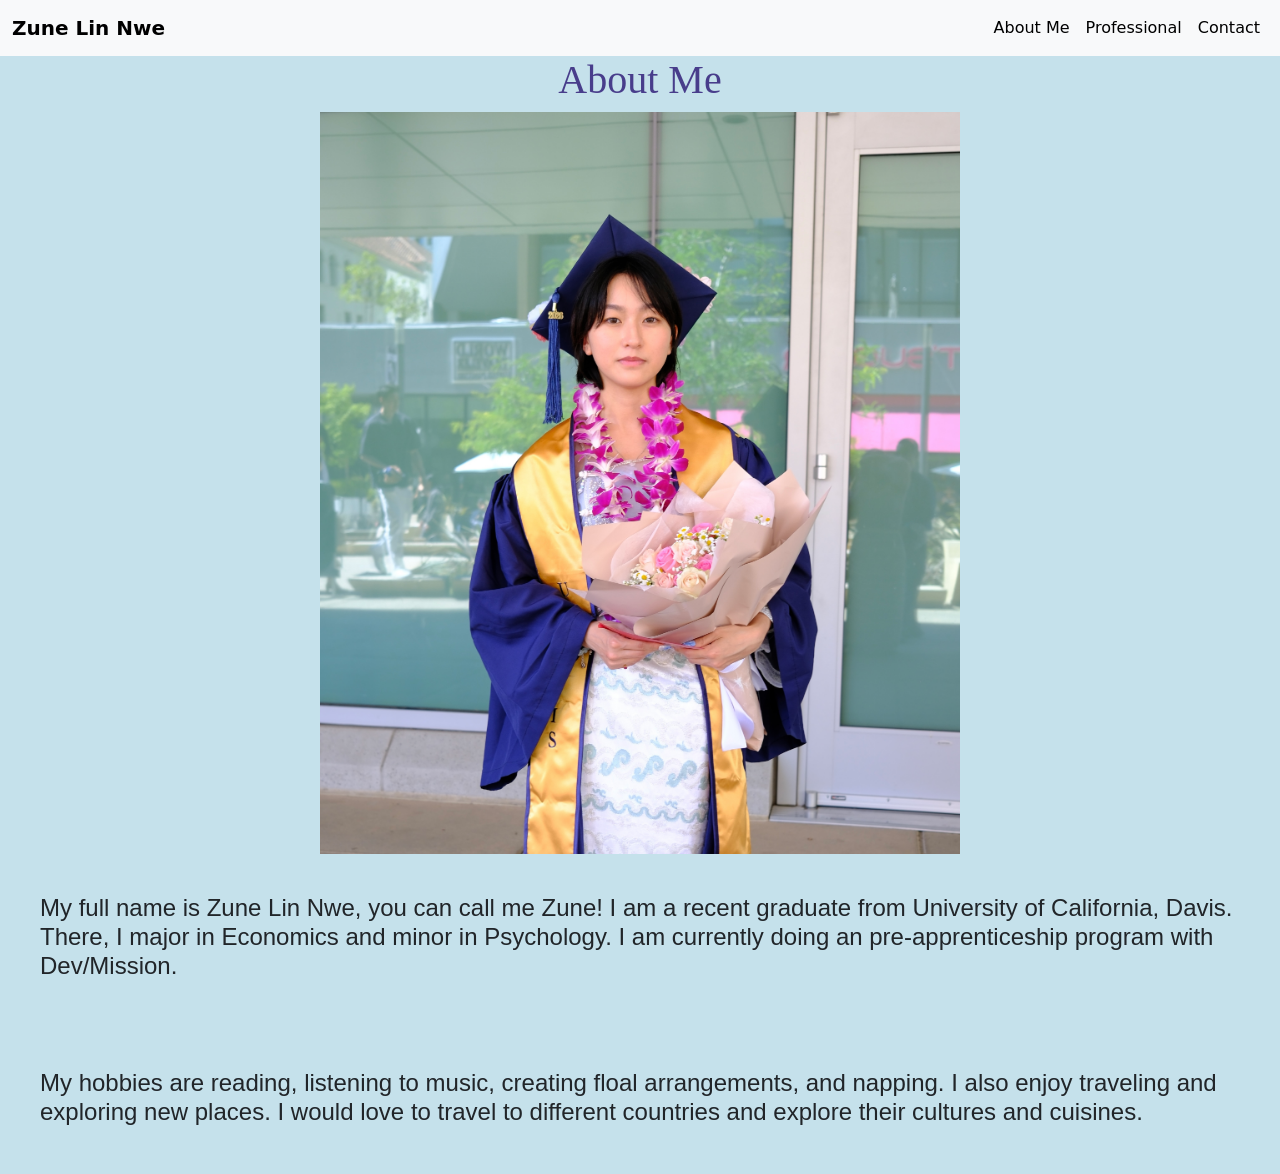
<file: index.html>
<!DOCTYPE html>
<html lang="en">
    <head>
        <meta charset="UTF-8">
        <meta name="viewpoint" content="width=device-width, initial-scale=1.0">
        <link href="https://cdn.jsdelivr.net/npm/bootstrap@5.3.8/dist/css/bootstrap.min.css" rel="stylesheet" integrity="sha384-sRIl4kxILFvY47J16cr9ZwB07vP4J8+LH7qKQnuqkuIAvNWLzeN8tE5YBujZqJLB" crossorigin="anonymous">
        <link rel="stylesheet" href="https://cdnjs.cloudflare.com/ajax/libs/font-awesome/4.7.0/css/font-awesome.min.css">
        <link rel="stylesheet" href="style.css">
        <title>About Me Project</title>
    </head>

    <body>
        <nav class="navbar navbar-expand-sm bg-light">
            <div class="container-fluid">
                 <!--Links -->
                 <a class="navbar-brand" href="index.html"><b>Zune Lin Nwe</b></a>
                <ul class="navbar-nav">
                    <li class="nav-item">
                        <a class="nav-link active" href="index.html">About Me</a>
                    </li>
                    <li class="nav-item">
                        <a class="nav-link active" href="professional.html">Professional</a>
                    </li>
                    <li class="nav-item">
                        <a class="nav-link active" href="contact.html">Contact</a>
                    </li>
                </ul>
            </div>
        </nav>
        <h1>About Me</h1>
        <img src="DSCF2218.jpg" alt="My Picture">
        <h3>My full name is Zune Lin Nwe, you can call me Zune! I am a recent graduate from University of California, Davis. There, I major in Economics and minor in Psychology. I am currently doing an pre-apprenticeship program with Dev/Mission.</h3>
        <h3>My hobbies are reading, listening to music, creating floal arrangements, and napping. I also enjoy traveling and exploring new places. I would love to travel to different countries and explore their cultures and cuisines.</h3>
        </div>
    <script src="https://cdn.jsdelivr.net/npm/bootstrap@5.3.8/dist/js/bootstrap.bundle.min.js" integrity="sha384-FKyoEForCGlyvwx9Hj09JcYn3nv7wiPVlz7YYwJrWVcXK/BmnVDxM+D2scQbITxI" crossorigin="anonymous"></script>
    </body>
</html>
</file>
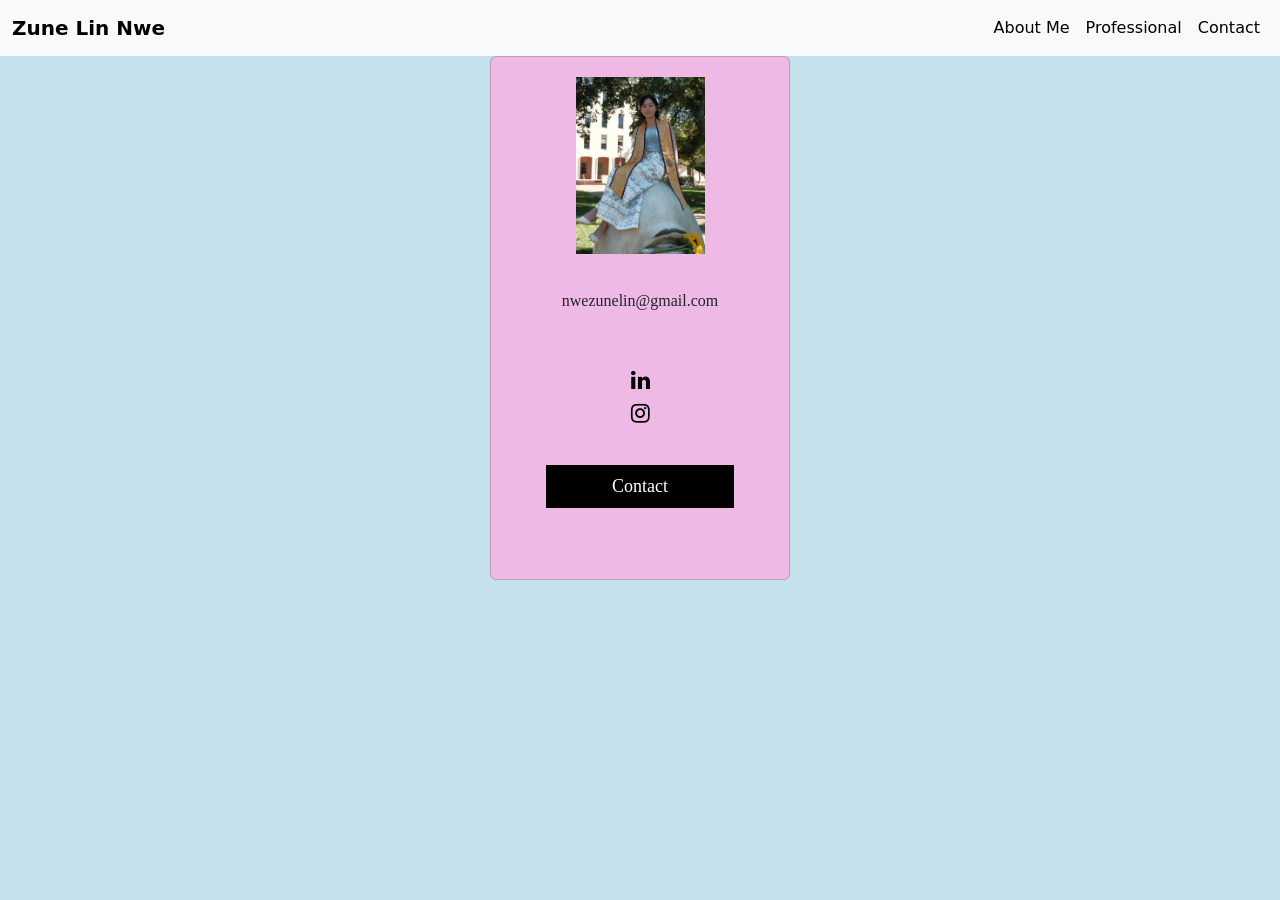
<file: contact.html>
<!DOCTYPE html>
<html lang="en">
    <head>
        <meta charset="UTF-8">
        <meta name="viewpoint" content="width=device-width, initial-scale=1.0">
        <link href="https://cdn.jsdelivr.net/npm/bootstrap@5.3.8/dist/css/bootstrap.min.css" rel="stylesheet" integrity="sha384-sRIl4kxILFvY47J16cr9ZwB07vP4J8+LH7qKQnuqkuIAvNWLzeN8tE5YBujZqJLB" crossorigin="anonymous">
        <link rel="stylesheet" href="https://cdnjs.cloudflare.com/ajax/libs/font-awesome/4.7.0/css/font-awesome.min.css">
        <link rel="stylesheet" href="style.css">
        <title>About Me Project</title>
    </head>
    <body>
        <nav class="navbar navbar-expand-sm bg-light">
            <div class="container-fluid">
                 <!--Links -->
                 <a class="navbar-brand" href="index.html"><b>Zune Lin Nwe</b></a>
                <ul class="navbar-nav">
                    <li class="nav-item">
                        <a class="nav-link active" href="index.html">About Me</a>
                    </li>
                    <li class="nav-item">
                        <a class="nav-link active" href="professional.html">Professional</a>
                    </li>
                    <li class="nav-item">
                        <a class="nav-link active" href="contact.html">Contact</a>
                    </li>
                </ul>
            </div>
        </nav>
        <div class="card">
            <img src="IMG_5497.jpg" alt="Zune" class="avatar">
            <p class="gmail">nwezunelin@gmail.com</p>
            <a href="https://www.linkedin.com/in/zune-lin-nwe"><i class="fa fa-linkedin"></i></a>
            <a href="https://www.instagram.com/zunw_n?utm_source=qr"><i class="fa fa-instagram"></i></a>
            <p><button>Contact</button></p>
        </div>
        <script src="https://cdn.jsdelivr.net/npm/bootstrap@5.3.8/dist/js/bootstrap.bundle.min.js" integrity="sha384-FKyoEForCGlyvwx9Hj09JcYn3nv7wiPVlz7YYwJrWVcXK/BmnVDxM+D2scQbITxI" crossorigin="anonymous"></script>
    </body>
</html>
</file>
<file: style.css>
h1 {
    text-align: center;
    font-family: 'Times New Roman', Times, serif;
    color: darkslateblue;
}

h3{
    text-align: left;
    font-family: Arial, Helvetica, sans-serif;
    padding: 40px;
    font-size: x-large;
}


body {
    background-color: #c5e1eb;
}


img {
  display: block;
  margin-left: auto;
  margin-right: auto;
  width: 50%;
}

.resume {
    text-align: left;
    color:rgb(248, 141, 114);
    padding: 5%;
    font-family: 'Times New Roman', Times, serif;
  
}

p {
  text-align: left;
  font-family: 'Times New Roman', Times, serif;
  padding: 35px;
}

.webpage {
  font-size: medium;
}

.project {
  font-size: medium;
}

button {
  border: none;
  outline: 0;
  display: inline-block;
  padding: 8px;
  color: white;
  background-color: #000;
  text-align: center;
  cursor: pointer;
  width: 100%;
  font-size: 18px;
}

a {
  text-decoration: none;
  font-size: 22px;
  color: black;
}

button:hover, a:hover {
  opacity: 0.7;
}

.card {
max-width: 300px;
  margin: auto;
  text-align: center;
  font-family: arial;
  padding: 20px;
  background-color:rgb(238, 185, 229);
}

.gmail {
  text-align: center;
}
</file>
